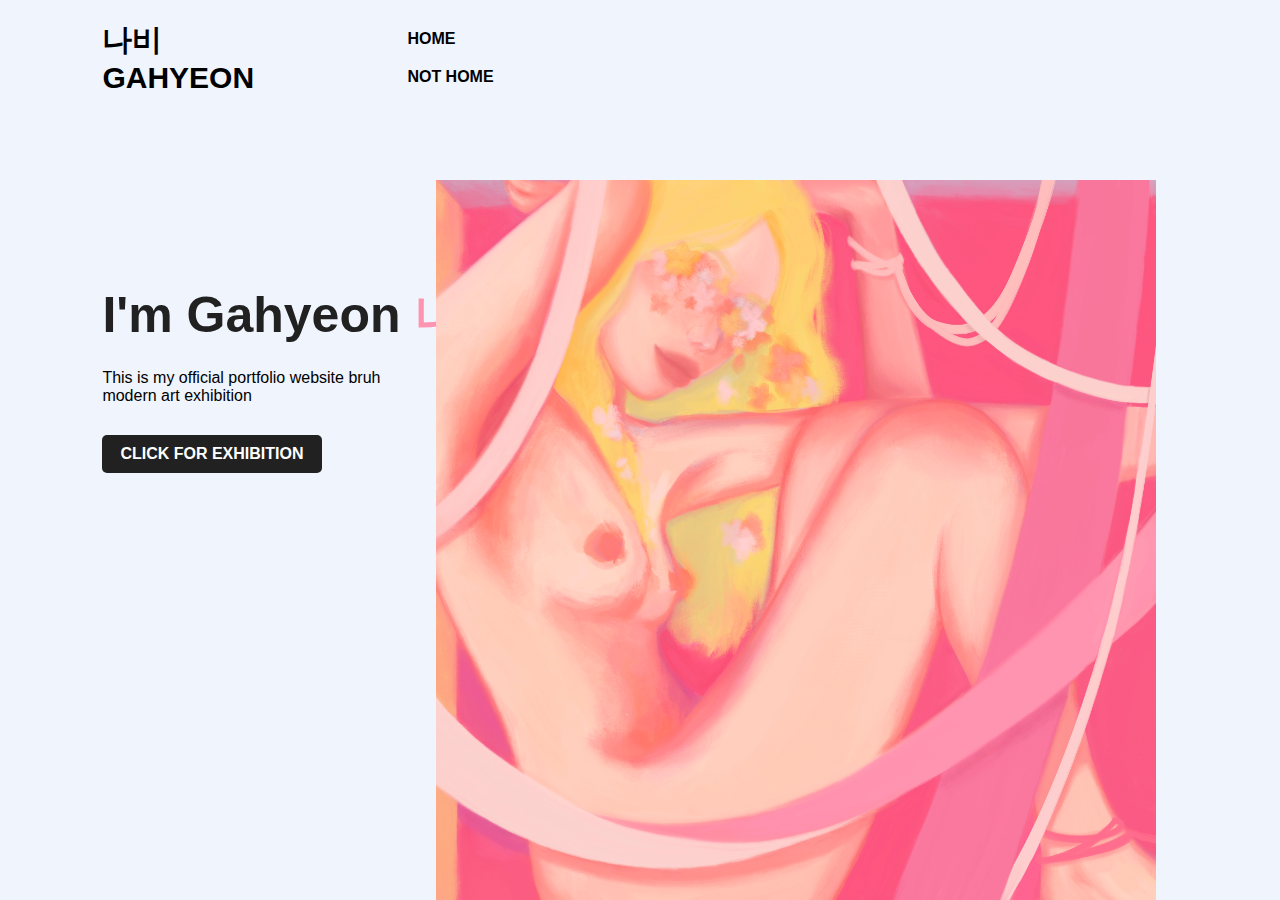
<file: index.html>
<!DOCTYPE html>
<html>
<head>
    <meta charset="UTF-8">
    <meta http-equiv="X-UA-Compatible" content="IE=edge">
    <meta name="viewport" content="width=device-widt, initial-scale=1.0">
    <title>가현Gahyeon</title>
    <link rel="stylesheet" href="css/styles.css">

</head>
<body>
    <div class="hero">
        <nav>
            <p class="logo"><a href="#">나비GAHYEON</a></p>
            <ul>
                <li><a href=#>HOME</a></li>
                <lI><a href="nothomepage/nothome.html">NOT HOME</a></LI>
            </ul>
        </nav>

        <div class="details">
            <h1> I'm Gahyeon <span>나비</span></h1>
            <p> This is my official portfolio website bruh
                <br> modern art exhibition
            </p>
            <a href="#">CLICK FOR EXHIBITION</a> 
        </div>
        <div class="images">
            <img src="images/IMG_4990.JPG" class="girl">
        </div>
    </div>

</body>
</html>
</file>
<file: css/styles.css>
*{
    margin: 0;
    padding: 0;
    font-family: sans-serif;

}

.hero{
    position:relative;
    width: 100%;
    height: 100vh;
    background: #eff4fd;

}

.hero .logo {
    font-size: 30px;
}

.hero .logo a {
    text-decoration: none;
    color:#000;
    font-weight: bold;
}

nav {
    display: flex;
    width: 84%;
    margin: auto;
    padding: 20px 0;
    justify-content: space-between;
}

nav ul li{ 
    display: inline-block;
    list-style: none;
    padding-left: 100px;
    padding-right: 300px;
    margin: 10px 20px;

}

nav ul li a{
    text-decoration: none;
    color: #000;
    font-weight: bold
}

nav ul li a:hover {
    color: red;
    
}

nav .logo {
    text-decoration: none;
    color: #000;
}

.details {
    margin-left: 8%;
    margin-top: 13%;
}

.details h1{
    font-size: 50px;
    color: #212121;
    margin-bottom: 20px;
}

span {
    color:#ff94b0;
}

details p{
    color: #555;
    line-height: 22px;
}

.details a {
    background: #212121;
    padding: 10px 18px;
    text-decoration: none;
    font-weight: bold;
    color: #fff;
    display: inline-block;
    margin: 30px 0;
    border-radius: 5px;
}

.images {
    width: 60%;
    height: 80%;
    position: absolute;
    bottom: 0;
    right: 100px;
}

.images img {
    height:100%;
    position: absolute;
    left: 50%;
    bottom: 0;
    transform: translateX(-50%);
    transition: bottom 1s, left 1s;
}
</file>
